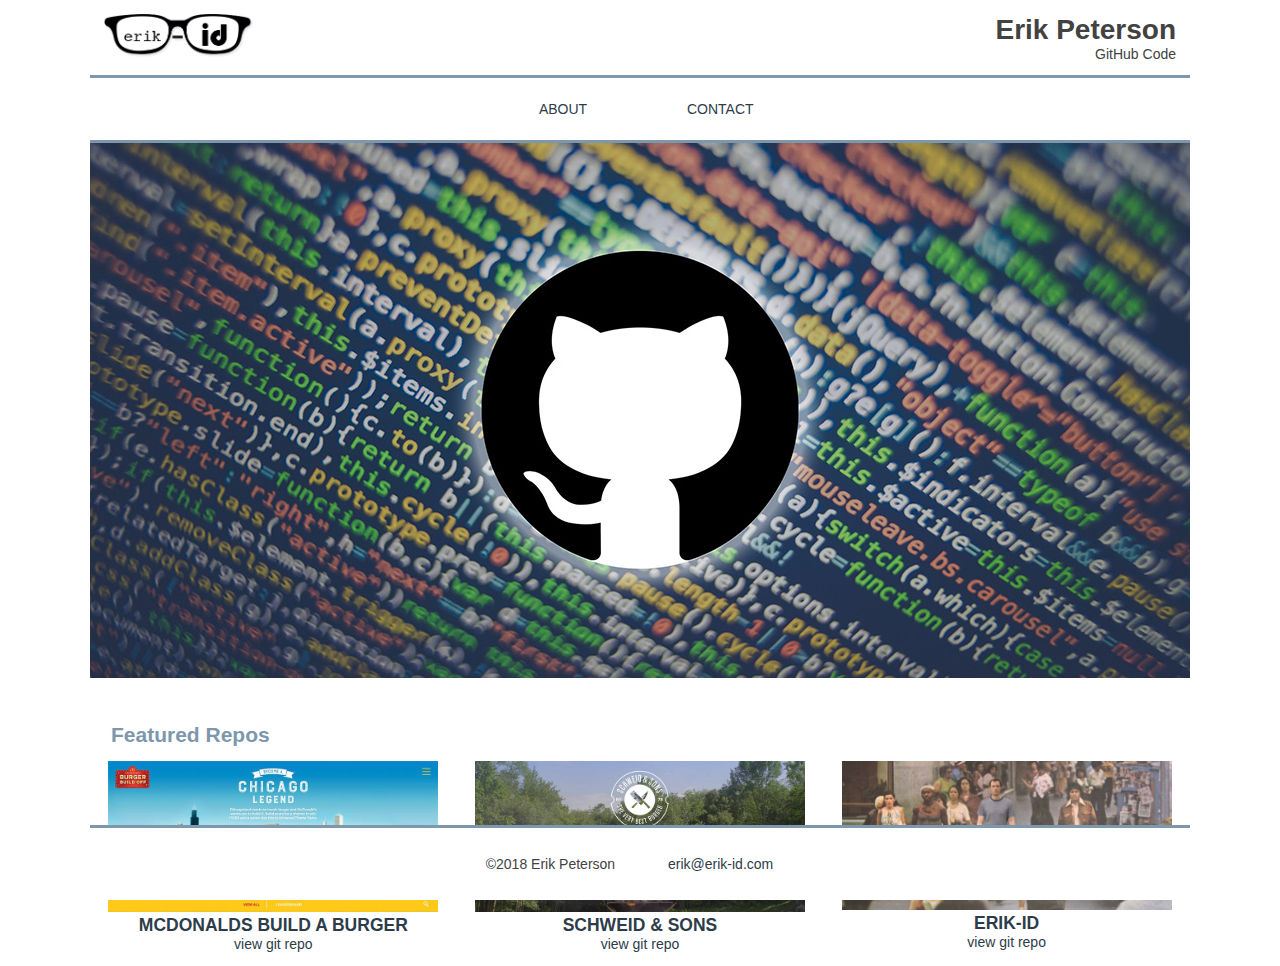
<file: index.html>
<!DOCTYPE html>
<html lang="en">

<head>
    <meta charset="UTF-8">
    <meta name="viewport" content="width=device-width, initial-scale=1.0">
    <meta http-equiv="X-UA-Compatible" content="ie=edge">
    <title>Portfolio Site</title>
    <link rel="stylesheet" href="css/styles.css">
    <link rel="stylesheet" href="css/responsive.css">
</head>

<body>
    <header class="header">
        <div class="header__inner">
            <img class="header__logo" src="img/logo_lg.png" alt="glasses logo" />
            <div class="header__title">
                <h1>Erik Peterson</h1>
                <p>GitHub Code</p>
            </div>
            <a id="menu" class="header__menu">
                <svg xmlns="http://www.w3.org/2000/svg" viewBox="0 0 24 24">
                    <path d="M2 6h20v3H2zm0 5h20v3H2zm0 5h20v3H2z" />
                </svg>
            </a>
        </div>
    </header>
    <nav id="drawer" class="nav">
        <ul class="nav__list">
            <li class="nav__item"><a href="about.html">About</a></li>
            <li class="nav__item"><a href="contact.html">Contact</a></li>
        </ul>
    </nav>
    <main>
        <section class="content">
            <section>
                <picture>
                    <source media="(min-width: 701px)" srcset="img/github_hero_1100.jpg">
                    <source media="(max-width: 700px)" srcset="img/github_hero_700.jpg">
                    <img class="hero" src="img/github_hero_1100.jpg" alt="hero image code">
                </picture>
            </section>
            <section class="featured-work">
                <h2 class="featured-work__title">Featured Repos</h2>
                <ul>
                    <li class="featured-work-item">
                        <a href="https://github.com/epeter85/mcdonalds-build-a-burger" target="_blank">
                            <img class="featured-work-item__thumb" src="img/mcdonalds.jpg" alt="mcdonalds project thumbnail" />
                            <h2>McDonalds Build a Burger</h2>
                            <p>view git repo</p>
                        </a>
                    </li>
                    <li class="featured-work-item">
                        <a href="https://github.com/epeter85/schweidandsons" target="_blank">
                            <img class="featured-work-item__thumb" src="img/schweid_sons.jpg" alt="schweid & sons project thumbnail" />
                            <h2>Schweid & Sons</h2>
                            <p>view git repo</p>
                        </a>
                    </li>
                    <li class="featured-work-item">
                        <a href="https://github.com/epeter85/erik-id" target="_blank">
                            <img class="featured-work-item__thumb" src="img/erik_id.jpg" alt="erik-id project thumbnail" />
                            <h2>erik-id</h2>
                            <p>view git repo</p>
                        </a>
                    </li>
                </ul>
            </section>
        </section>
    </main>
    <footer>
        <ul>
            <li>
                <p>©2018 Erik Peterson</p>
            </li>
            <li><a href="mailto:erik@erik-id.com">erik@erik-id.com</a></li>
        </ul>
    </footer>
    <script src="js/scripts.js"></script>
</body>

</html>
</file>
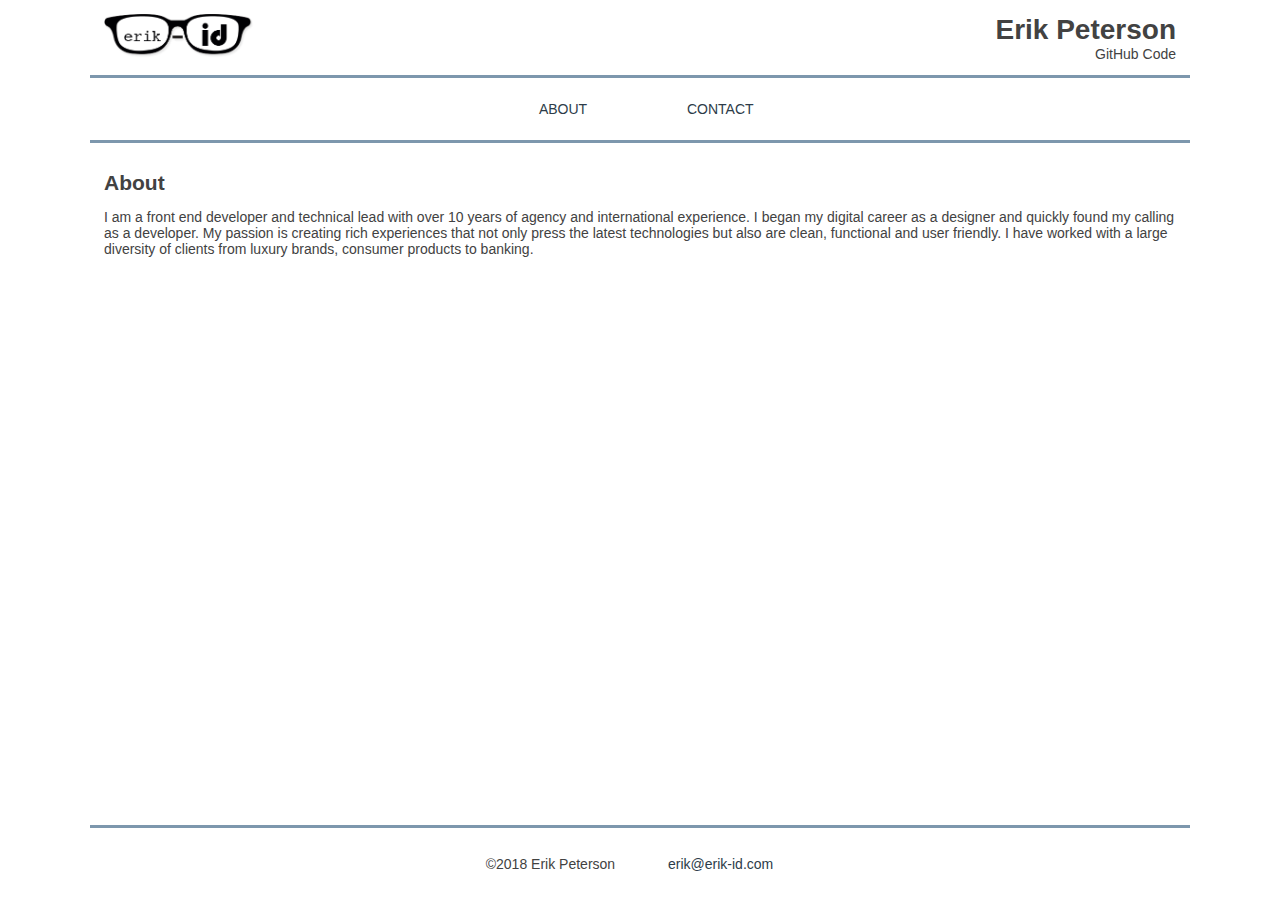
<file: about.html>
<!DOCTYPE html>
<html lang="en">

<head>
    <meta charset="UTF-8">
    <meta name="viewport" content="width=device-width, initial-scale=1.0">
    <meta http-equiv="X-UA-Compatible" content="ie=edge">
    <title>Portfolio Site</title>
    <link rel="stylesheet" href="css/styles.css">
    <link rel="stylesheet" href="css/responsive.css">
</head>

<body>
    <header class="header">
        <div class="header__inner">
            <a href="index.html"><img class="header__logo" src="img/logo_lg.png" alt="glasses logo" /></a>
            <div class="header__title">
                <h1>Erik Peterson</h1>
                <p>GitHub Code</p>
            </div>
            <a id="menu" class="header__menu">
                <svg xmlns="http://www.w3.org/2000/svg" viewBox="0 0 24 24">
                    <path d="M2 6h20v3H2zm0 5h20v3H2zm0 5h20v3H2z" />
                </svg>
            </a>
        </div>
    </header>
    <nav id="drawer" class="nav">
        <ul class="nav__list">
            <li class="nav__item"><a href="about.html">About</a></li>
            <li class="nav__item"><a href="contact.html">Contact</a></li>
        </ul>
    </nav>
    <main>
        <section class="content">
            <section class="about">
                <h2>About</h2>
                <p>I am a front end developer and technical lead with over 10 years of agency and international experience. I began my digital career as a designer and quickly found my calling as a developer. My passion is creating rich experiences
                    that not only press the latest technologies but also are clean, functional and user friendly. I have worked with a large diversity of clients from luxury brands, consumer products to banking.</p>
            </section>
        </section>
    </main>
    <footer>
        <ul>
            <li>
                <p>©2018 Erik Peterson</p>
            </li>
            <li><a href="mailto:erik@erik-id.com">erik@erik-id.com</a></li>
        </ul>
    </footer>
    <script src="js/scripts.js"></script>
</body>

</html>
</file>
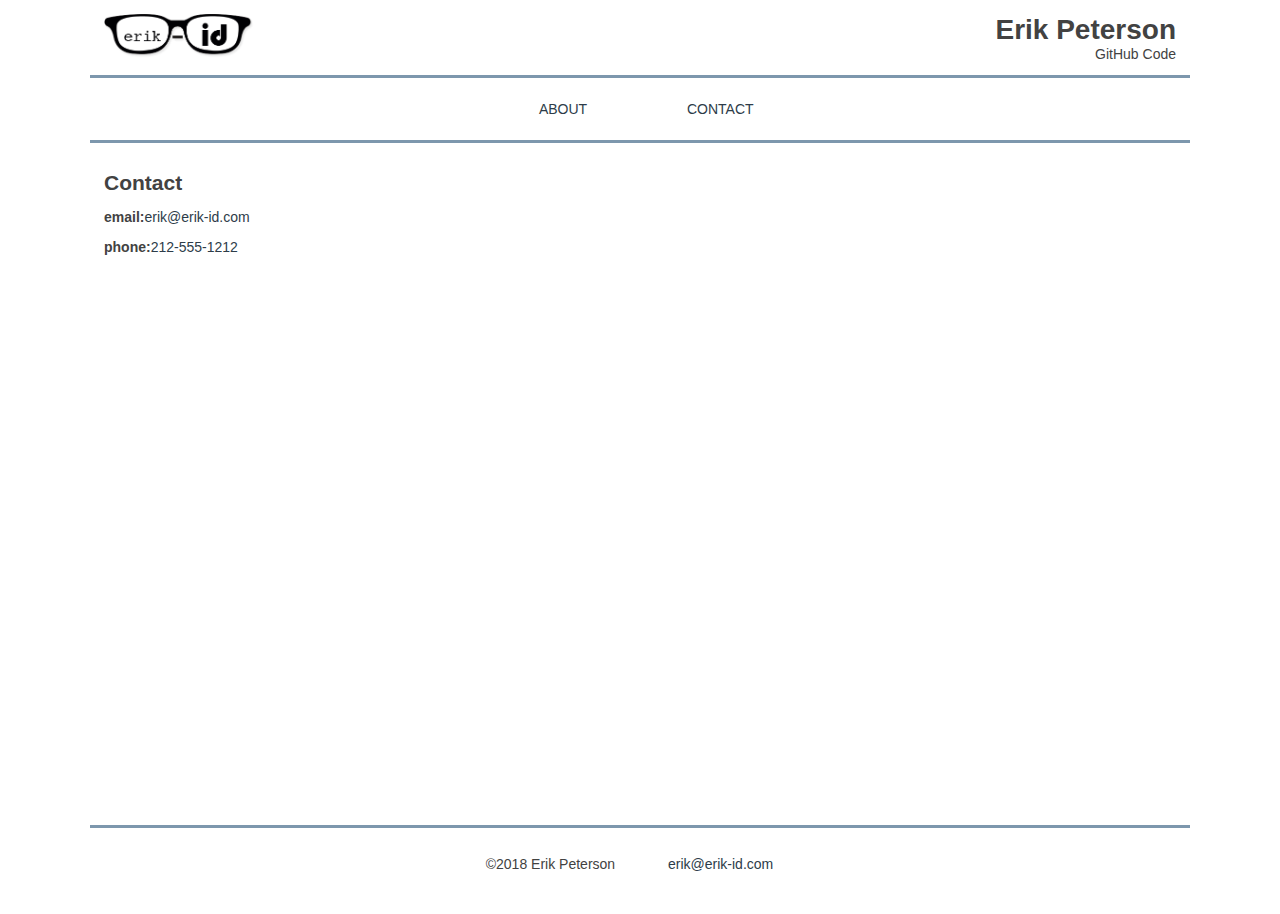
<file: contact.html>
<!DOCTYPE html>
<html lang="en">

<head>
    <meta charset="UTF-8">
    <meta name="viewport" content="width=device-width, initial-scale=1.0">
    <meta http-equiv="X-UA-Compatible" content="ie=edge">
    <title>Portfolio Site</title>
    <link rel="stylesheet" href="css/styles.css">
    <link rel="stylesheet" href="css/responsive.css">
</head>

<body>
    <header class="header">
        <div class="header__inner">
            <a href="index.html"><img class="header__logo" src="img/logo_lg.png" alt="glasses logo" /></a>
            <div class="header__title">
                <h1>Erik Peterson</h1>
                <p>GitHub Code</p>
            </div>
            <a id="menu" class="header__menu">
                <svg xmlns="http://www.w3.org/2000/svg" viewBox="0 0 24 24">
                    <path d="M2 6h20v3H2zm0 5h20v3H2zm0 5h20v3H2z" />
                </svg>
            </a>
        </div>
    </header>
    <nav id="drawer" class="nav">
        <ul class="nav__list">
            <li class="nav__item"><a href="about.html">About</a></li>
            <li class="nav__item"><a href="contact.html">Contact</a></li>
        </ul>
    </nav>
    <main>
        <section class="content">
            <section class="contact">
                <h2>Contact</h2>
                <p><b>email:</b><a href="mailto:erik@erik-id.com">erik@erik-id.com</a></p>
                <p><b>phone:</b><a href="tel:212-555-1212">212-555-1212</a></p>
            </section>
        </section>
    </main>
    <footer>
        <ul>
            <li>
                <p>©2018 Erik Peterson</p>
            </li>
            <li><a href="mailto:erik@erik-id.com">erik@erik-id.com</a></li>
        </ul>
    </footer>
    <script src="js/scripts.js"></script>
</body>

</html>
</file>
<file: css/styles.css>
/*
 *
 * Global
 *
 */
body,
html {
    margin: 0;
    padding: 0;
    width: 100%;
    height: 100%;
}

body {
    font-family: Helvetica Neue, Helvetica, Arial, sans-serif;
    font-size: 14px;
    color: #424242;
}

h1,
h2,
h3,
h4,
h5 {
    margin: 0;
}

header,
nav,
footer,
section,
article,
div {
    box-sizing: border-box;
}

* {
    box-sizing: border-box;
}

ul {
    list-style: none;
    padding: 0;
    margin: 0;
}

a {
    text-decoration: none;
    color: #2d3c49;
}

a:hover,
a:active {
    color: #02b3e4
}

main {
    margin-bottom: 60px;
}

/*
 *
 * Header
 *
 */
.header {
    border-bottom: 3px solid #7d97ad;
}

.header__inner {
    width: 100%;
    margin-left: auto;
    margin-right: auto;
    margin-top: 1em;
    margin-bottom: 1em;
}

.header__logo {
    width: 150px;
    margin-left: 1em;
}

.header__title {
    display: inline-block;
    float: right;
    margin-right: 1em;
}

.header__title p {
    margin: 0;
    float: right;
}

/*
 *
 * Nav Bar
 *
 */
.nav {
    width: 100%;
    margin-left: auto;
    margin-right: auto;
    border-bottom: 3px solid #7d97ad;
}

.nav__list {
    max-width: 500px;
    padding: 0;
    margin-left: auto;
    margin-right: auto;
    text-align: center;
}

.nav__item {
    box-sizing: border-box;
    display: inline-block;
    width: 30%;
    text-align: center;
    line-height: 14px;
    padding: 24px;
    text-transform: uppercase;
}

.nav a {
    padding: 1.5em;
}

/*
 *
 * Hero
 *
 */
.hero {
    width: 100%;
    height: auto;
}

/*
*
* Featured Section
*
*/
.featured-work {
    width: 100%;
}

.featured-work__title {
    color: #7d97ad;
    padding: 2em 0 0 1em;
}

.featured-work-item {
    padding-top: 1em;
    /* max-width: 350px; */
}

.featured-work-item__thumb {
    width: 100%;
}

.featured-work-item h2 {
    color: #2d3c49;
    text-transform: uppercase;
}

.featured-work-item p {
    margin-top: 0;
}

.featured-work-item a:hover,
.featured-work-item a:active {
    color: #02b3e4
}

/*
 *
 * Contact
 *
 */
.contact {
    padding-top: 2em;
    padding-left: 1em;
}

/*
 *
 * About
 *
 */
.about {
    padding-top: 2em;
    padding-left: 1em;
}

/*
 *
 * Footer
 *
 */
footer {
    position: fixed;
    bottom: 0;
    width: 100%;
}

footer ul {
    margin-top: 2em;
    padding: 1em;
    border-top: 3px solid #7d97ad;
    text-align: center;
    margin-left: auto;
    margin-right: auto;
    max-width: 1100px;
    background-color: white;
}

footer li {
    display: inline-block;
    margin: 0 1em;
}

footer a {
    padding: 1.5em;
}
</file>
<file: css/responsive.css>
.featured-work ul {
    display: flex;
    flex-wrap: wrap;
    justify-content: space-around;
}

.header__menu {
    display: none;
}

@media screen and (max-width: 650px) {
    .nav {
        z-index: 10;
        background-color: #fff;
        width: 300px;
        position: absolute;
        /* This trasform moves the drawer off canvas. */
        -webkit-transform: translate(-300px, 0);
        transform: translate(-300px, 0);
        /* Optionally, we animate the drawer. */
        transition: transform 0.3s ease;
    }

    .nav.open {
        -webkit-transform: translate(0, 0);
        transform: translate(0, 0);
    }

    .nav__item {
        display: list-item;
        border-bottom: 1px solid #E0E0E0;
        width: 100%;
        text-align: left;
    }

    .header__menu {
        display: inline-block;
        position: absolute;
        right: 0;
        padding-right: 1em;
    }

    .header__menu svg {
        width: 2rem;
        fill: #2d3c49;
    }

    .header__logo {
        width: 100px;
    }

    .header__title {
        margin-right: 75px;
    }

    .header__title h1 {
        font-size: 1.5em;
    }

    .header__title p {
        font-size: .9em;
    }

    .featured-work-item {
        margin-left: auto;
        margin-right: auto;
    }

    .featured-work-item h2 {
        margin-left: .5em;
    }

    .featured-work-item p {
        margin-left: 1em;
    }
}

@media screen and (min-width: 700px) {
    .featured-work-item {
        width: 30%;
        text-align: center;
    }

    .featured-work-item h2 {
        font-size: 1.25em;
    }
}

@media screen and (min-width: 1100px) {
    main, .header, .nav, .content {
        width: 1100px;
        margin-left: auto;
        margin-right: auto;
    }
}
</file>
